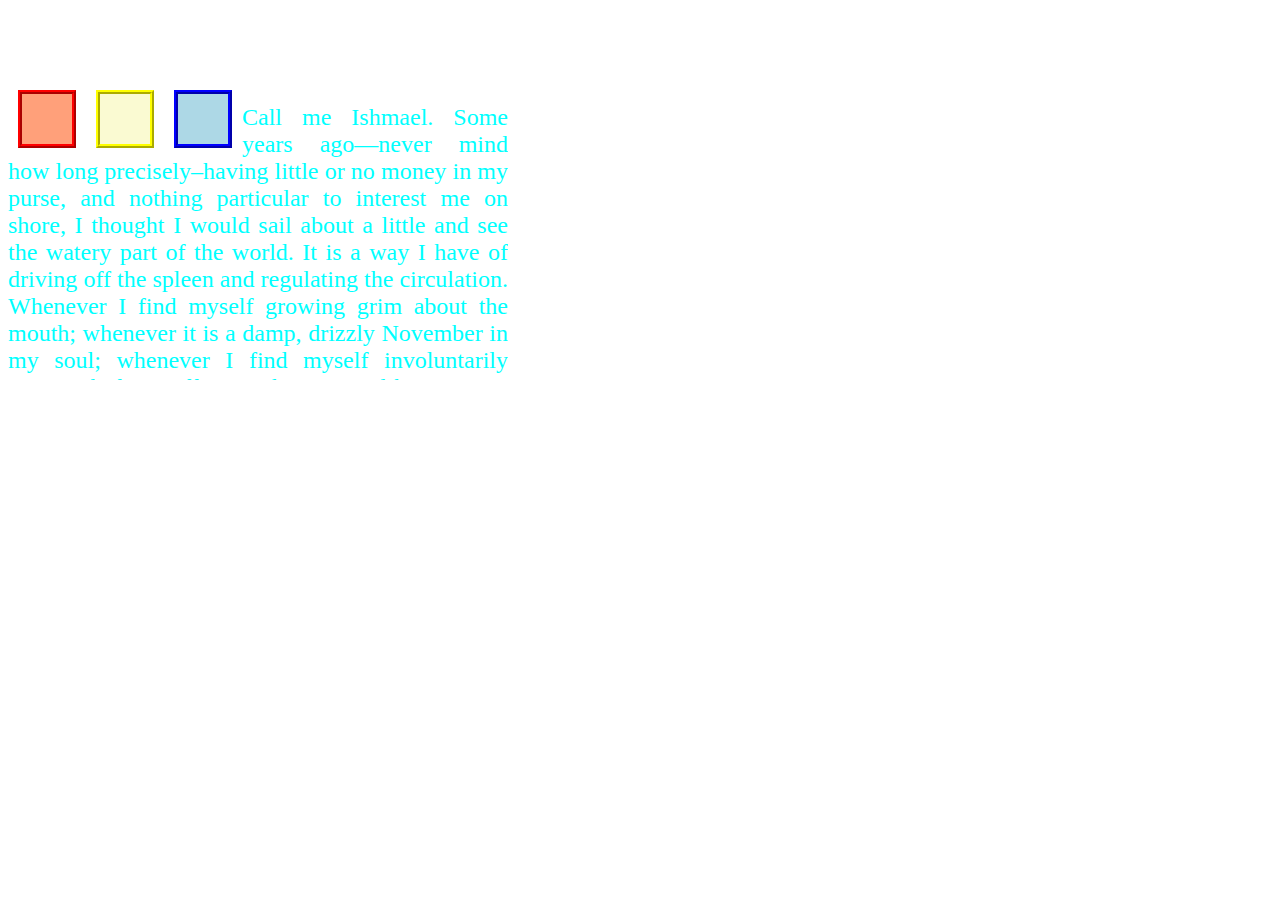
<file: index.html>
<!DOCTYPE html>
<html lang="en-US">

<head>
	<meta charset="UTF-8">
	<meta name="viewport" content="device-width, initial-scale=1">
	<title>Position Property</title>
    <link rel="stylesheet" href="style.css">
</head>

<body>
	<h1>Position Property</h1>
	<div class="noDiv">
		<div class="redDiv">
		</div>
		<div class="YellowDiv">
		</div>
		<div class="blueDiv">
		</div>
		<div class="allDiv">
			<p>
				Call me Ishmael. Some years ago—never mind how long precisely–having
				little or no money in my purse, and nothing particular to interest me on
				shore, I thought I would sail about a little and see the watery part of
				the world. It is a way I have of driving off the spleen and regulating the
				circulation. Whenever I find myself growing grim about the mouth; whenever
				it is a damp, drizzly November in my soul; whenever I find myself
				involuntarily pausing before coffin warehouses, and bringing up the rear
				of every funeral I meet; and especially whenever my hypos get such an
				upper hand of me, that it requires a strong moral principle to prevent me
				from deliberately stepping into the street, and methodically knocking
				people’s hats off then, I account it high time to get to sea as soon
				as I can. This is my substitute for pistol and ball. With a philosophical
				flourish Cato throws himself upon his sword; I quietly take to the ship.
				There is nothing surprising in this. If they but knew it, almost all men
				in their degree, some time or other, cherish very nearly the same feelings
				towards the ocean with me.
			</p>
		</div>
	</div>
</body>

</html>
</file>
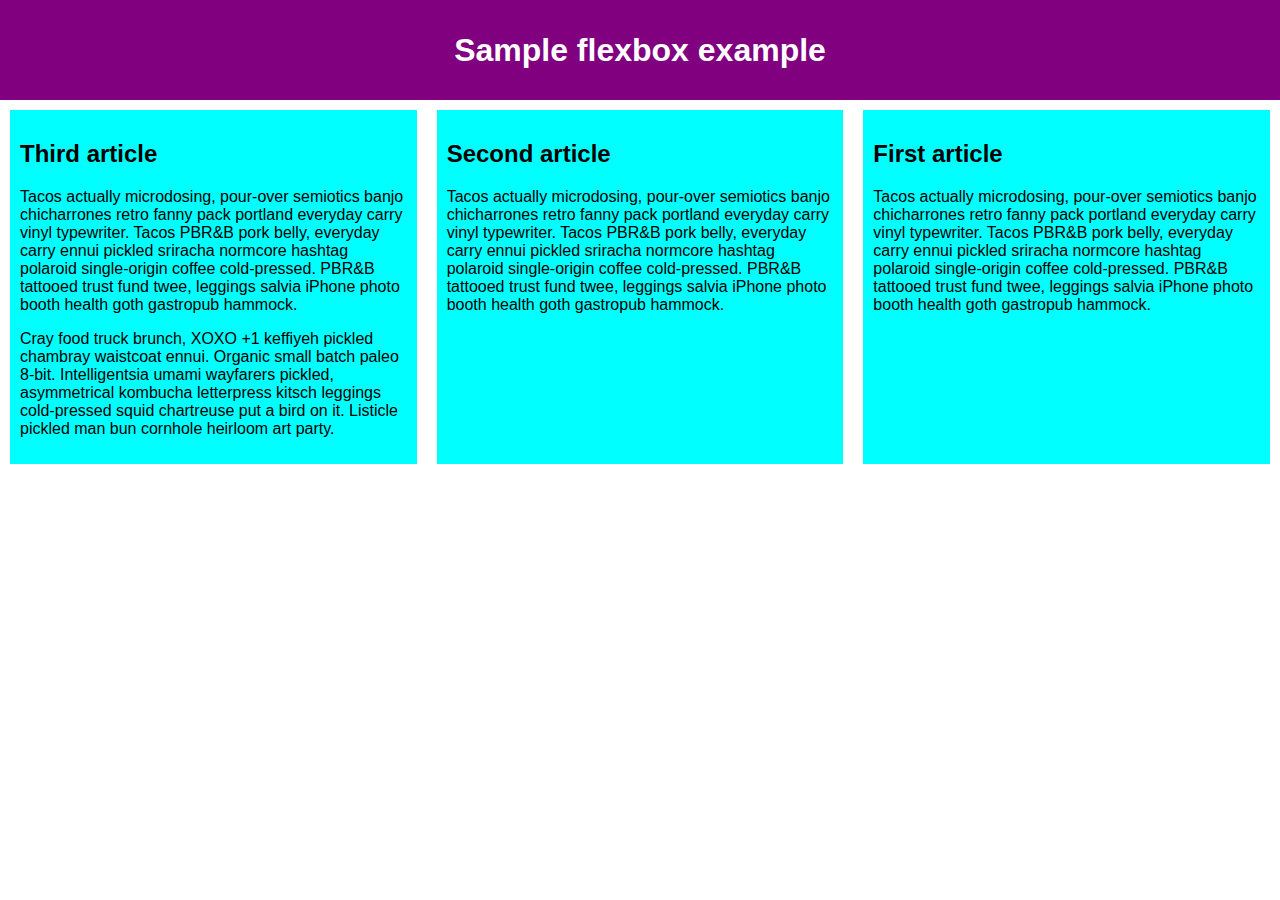
<file: flexbox_ex_01.html>
<!DOCTYPE html>
<html lang="en-US">
<head>
  <meta charset="UTF-8">
  <meta name="viewport" content="device-width, initial-scale=1">
  <title>Flex Model Example 01</title>
  <link rel ="stylesheet" href="flex_01.css">
</head>
  <body>
    <header>
      <h1>Sample flexbox example</h1>
    </header>

    <section>
      <article>
        <h2>First article</h2>

        <p>Tacos actually microdosing, pour-over semiotics banjo chicharrones retro fanny pack portland everyday carry vinyl typewriter. Tacos PBR&B pork belly, everyday carry ennui pickled sriracha normcore hashtag polaroid single-origin coffee cold-pressed. PBR&B tattooed trust fund twee, leggings salvia iPhone photo booth health goth gastropub hammock.</p>
      </article>

      <article>
        <h2>Second article</h2>

        <p>Tacos actually microdosing, pour-over semiotics banjo chicharrones retro fanny pack portland everyday carry vinyl typewriter. Tacos PBR&B pork belly, everyday carry ennui pickled sriracha normcore hashtag polaroid single-origin coffee cold-pressed. PBR&B tattooed trust fund twee, leggings salvia iPhone photo booth health goth gastropub hammock.</p>
      </article>

      <article>
        <h2>Third article</h2>

        <p>Tacos actually microdosing, pour-over semiotics banjo chicharrones retro fanny pack portland everyday carry vinyl typewriter. Tacos PBR&B pork belly, everyday carry ennui pickled sriracha normcore hashtag polaroid single-origin coffee cold-pressed. PBR&B tattooed trust fund twee, leggings salvia iPhone photo booth health goth gastropub hammock.</p>

        <p>Cray food truck brunch, XOXO +1 keffiyeh pickled chambray waistcoat ennui. Organic small batch paleo 8-bit. Intelligentsia umami wayfarers pickled, asymmetrical kombucha letterpress kitsch leggings cold-pressed squid chartreuse put a bird on it. Listicle pickled man bun cornhole heirloom art party.</p>
      </article>
    </section>
  </body>
</html>
</file>
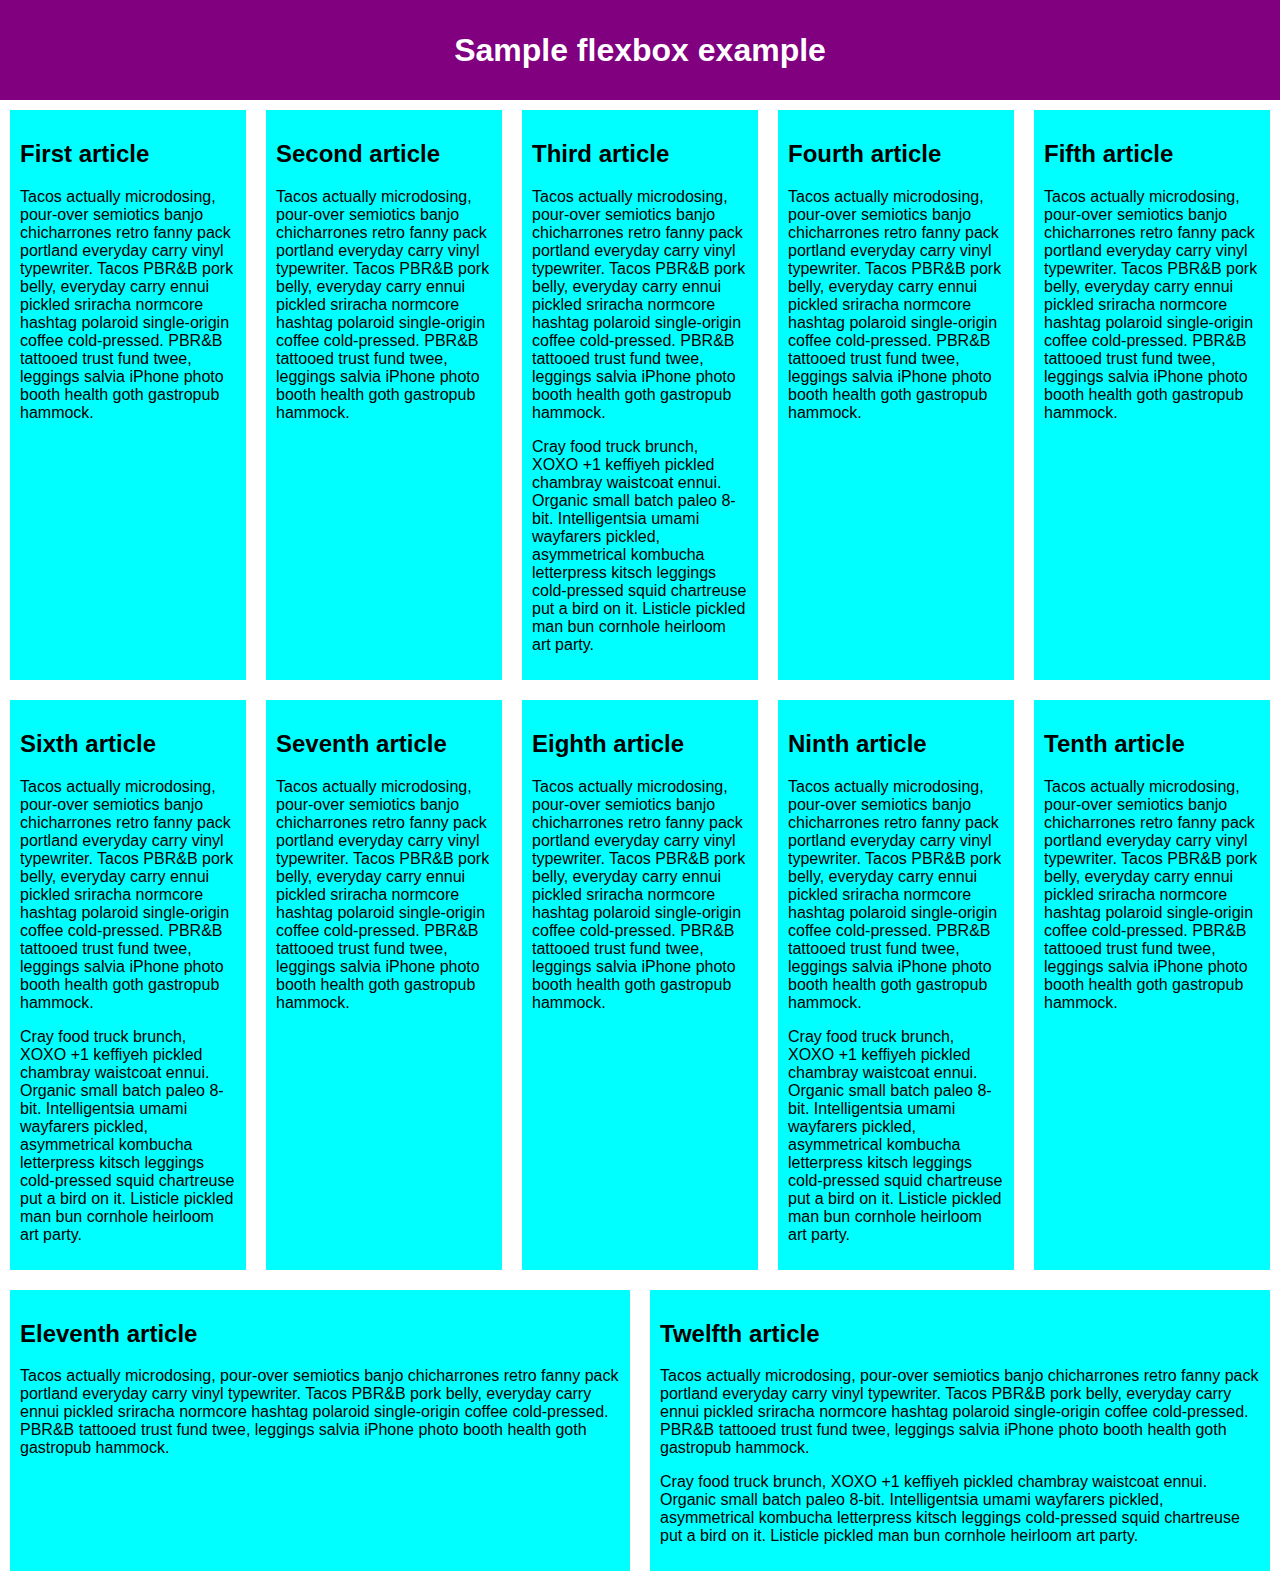
<file: flexbox_ex_02.html>
<!DOCTYPE html>
<html lang="en-US">
<head>
  <meta charset="UTF-8">
  <meta name="viewport" content="device-width, initial-scale=1">
  <title>Flex Model Example 02</title>
  <link rel ="stylesheet" href="flex_02.css">
</head>
  <body>
    <header>
      <h1>Sample flexbox example</h1>
    </header>

    <section>
      <article>
        <h2>First article</h2>

        <p>Tacos actually microdosing, pour-over semiotics banjo chicharrones retro fanny pack portland everyday carry vinyl typewriter. Tacos PBR&B pork belly, everyday carry ennui pickled sriracha normcore hashtag polaroid single-origin coffee cold-pressed. PBR&B tattooed trust fund twee, leggings salvia iPhone photo booth health goth gastropub hammock.</p>
      </article>

      <article>
        <h2>Second article</h2>

        <p>Tacos actually microdosing, pour-over semiotics banjo chicharrones retro fanny pack portland everyday carry vinyl typewriter. Tacos PBR&B pork belly, everyday carry ennui pickled sriracha normcore hashtag polaroid single-origin coffee cold-pressed. PBR&B tattooed trust fund twee, leggings salvia iPhone photo booth health goth gastropub hammock.</p>
      </article>

      <article>
        <h2>Third article</h2>

        <p>Tacos actually microdosing, pour-over semiotics banjo chicharrones retro fanny pack portland everyday carry vinyl typewriter. Tacos PBR&B pork belly, everyday carry ennui pickled sriracha normcore hashtag polaroid single-origin coffee cold-pressed. PBR&B tattooed trust fund twee, leggings salvia iPhone photo booth health goth gastropub hammock.</p>

        <p>Cray food truck brunch, XOXO +1 keffiyeh pickled chambray waistcoat ennui. Organic small batch paleo 8-bit. Intelligentsia umami wayfarers pickled, asymmetrical kombucha letterpress kitsch leggings cold-pressed squid chartreuse put a bird on it. Listicle pickled man bun cornhole heirloom art party.</p>
      </article>

      <article>
        <h2>Fourth article</h2>

        <p>Tacos actually microdosing, pour-over semiotics banjo chicharrones retro fanny pack portland everyday carry vinyl typewriter. Tacos PBR&B pork belly, everyday carry ennui pickled sriracha normcore hashtag polaroid single-origin coffee cold-pressed. PBR&B tattooed trust fund twee, leggings salvia iPhone photo booth health goth gastropub hammock.</p>
      </article>

      <article>
        <h2>Fifth article</h2>

        <p>Tacos actually microdosing, pour-over semiotics banjo chicharrones retro fanny pack portland everyday carry vinyl typewriter. Tacos PBR&B pork belly, everyday carry ennui pickled sriracha normcore hashtag polaroid single-origin coffee cold-pressed. PBR&B tattooed trust fund twee, leggings salvia iPhone photo booth health goth gastropub hammock.</p>
      </article>

      <article>
        <h2>Sixth article</h2>

        <p>Tacos actually microdosing, pour-over semiotics banjo chicharrones retro fanny pack portland everyday carry vinyl typewriter. Tacos PBR&B pork belly, everyday carry ennui pickled sriracha normcore hashtag polaroid single-origin coffee cold-pressed. PBR&B tattooed trust fund twee, leggings salvia iPhone photo booth health goth gastropub hammock.</p>

        <p>Cray food truck brunch, XOXO +1 keffiyeh pickled chambray waistcoat ennui. Organic small batch paleo 8-bit. Intelligentsia umami wayfarers pickled, asymmetrical kombucha letterpress kitsch leggings cold-pressed squid chartreuse put a bird on it. Listicle pickled man bun cornhole heirloom art party.</p>
      </article>

      <article>
        <h2>Seventh article</h2>

        <p>Tacos actually microdosing, pour-over semiotics banjo chicharrones retro fanny pack portland everyday carry vinyl typewriter. Tacos PBR&B pork belly, everyday carry ennui pickled sriracha normcore hashtag polaroid single-origin coffee cold-pressed. PBR&B tattooed trust fund twee, leggings salvia iPhone photo booth health goth gastropub hammock.</p>
      </article>

      <article>
        <h2>Eighth article</h2>

        <p>Tacos actually microdosing, pour-over semiotics banjo chicharrones retro fanny pack portland everyday carry vinyl typewriter. Tacos PBR&B pork belly, everyday carry ennui pickled sriracha normcore hashtag polaroid single-origin coffee cold-pressed. PBR&B tattooed trust fund twee, leggings salvia iPhone photo booth health goth gastropub hammock.</p>
      </article>

      <article>
        <h2>Ninth article</h2>

        <p>Tacos actually microdosing, pour-over semiotics banjo chicharrones retro fanny pack portland everyday carry vinyl typewriter. Tacos PBR&B pork belly, everyday carry ennui pickled sriracha normcore hashtag polaroid single-origin coffee cold-pressed. PBR&B tattooed trust fund twee, leggings salvia iPhone photo booth health goth gastropub hammock.</p>

        <p>Cray food truck brunch, XOXO +1 keffiyeh pickled chambray waistcoat ennui. Organic small batch paleo 8-bit. Intelligentsia umami wayfarers pickled, asymmetrical kombucha letterpress kitsch leggings cold-pressed squid chartreuse put a bird on it. Listicle pickled man bun cornhole heirloom art party.</p>
      </article>

      <article>
        <h2>Tenth article</h2>

        <p>Tacos actually microdosing, pour-over semiotics banjo chicharrones retro fanny pack portland everyday carry vinyl typewriter. Tacos PBR&B pork belly, everyday carry ennui pickled sriracha normcore hashtag polaroid single-origin coffee cold-pressed. PBR&B tattooed trust fund twee, leggings salvia iPhone photo booth health goth gastropub hammock.</p>
      </article>

      <article>
        <h2>Eleventh article</h2>

        <p>Tacos actually microdosing, pour-over semiotics banjo chicharrones retro fanny pack portland everyday carry vinyl typewriter. Tacos PBR&B pork belly, everyday carry ennui pickled sriracha normcore hashtag polaroid single-origin coffee cold-pressed. PBR&B tattooed trust fund twee, leggings salvia iPhone photo booth health goth gastropub hammock.</p>
      </article>

      <article>
        <h2>Twelfth article</h2>

        <p>Tacos actually microdosing, pour-over semiotics banjo chicharrones retro fanny pack portland everyday carry vinyl typewriter. Tacos PBR&B pork belly, everyday carry ennui pickled sriracha normcore hashtag polaroid single-origin coffee cold-pressed. PBR&B tattooed trust fund twee, leggings salvia iPhone photo booth health goth gastropub hammock.</p>

        <p>Cray food truck brunch, XOXO +1 keffiyeh pickled chambray waistcoat ennui. Organic small batch paleo 8-bit. Intelligentsia umami wayfarers pickled, asymmetrical kombucha letterpress kitsch leggings cold-pressed squid chartreuse put a bird on it. Listicle pickled man bun cornhole heirloom art party.</p>
      </article>
    </section>
  </body>
</html>
</file>
<file: style.css>
h1 {
    color: white;
    text-align: center;
  }
  
  .redDiv {
    border: 4px ridge red;
    width: 50px;
    height: 50px;
    float: left;
    margin: 10px;
    background-color: lightsalmon;
  }
  .YellowDiv {
    border: 4px ridge yellow;
    width: 50px;
    height: 50px;
    float: left;
    margin: 10px;
    /*position: -webkit-sticky;
    position: sticky;
    top: 20px;*/
    /*position: relative;
    top: 40px; left: 40px;*/
    background-color: lightgoldenrodyellow;
  }
  .blueDiv {
    border: 4px ridge blue;
    width: 50px;
    height: 50px;
    float: left;
    margin: 10px;
    background-color: lightblue;
  }
  .noDiv {
    width: 500px;
    height: 300px;
    overflow: auto;
    clear: both;
    color: aqua;
    font-size: x-large;
    text-align: justify;
  }
</file>
<file: flex_01.css>
html {
    font-family: sans-serif;
  }
  
  body {
    margin: 0;
  }
  
  header {
    background: purple;
    height: 100px;
  }
  
  h1 {
    text-align: center;
    color: white;
    line-height: 100px;
    margin: 0;
  }
  
  article {
    padding: 10px;
    margin: 10px;
    background: aqua;
  }
  
  /* Add your flexbox CSS below here */
  section{
    display:flex;
    flex-direction:row-reverse;
  }
</file>
<file: flex_02.css>
html {
    font-family: sans-serif;
  }

  body {
    margin: 0;
  }

  header {
    background: purple;
    height: 100px;
  }

  h1 {
    text-align: center;
    color: white;
    line-height: 100px;
    margin: 0;
  }

  article {
    padding: 10px;
    margin: 10px;
    background: aqua;
  }

  /* Add your flexbox CSS below here */

  section {
    display: flex;
    flex-direction: row;
     flex-wrap: wrap;
  }

  article {
    flex: 200px;
  }
</file>
